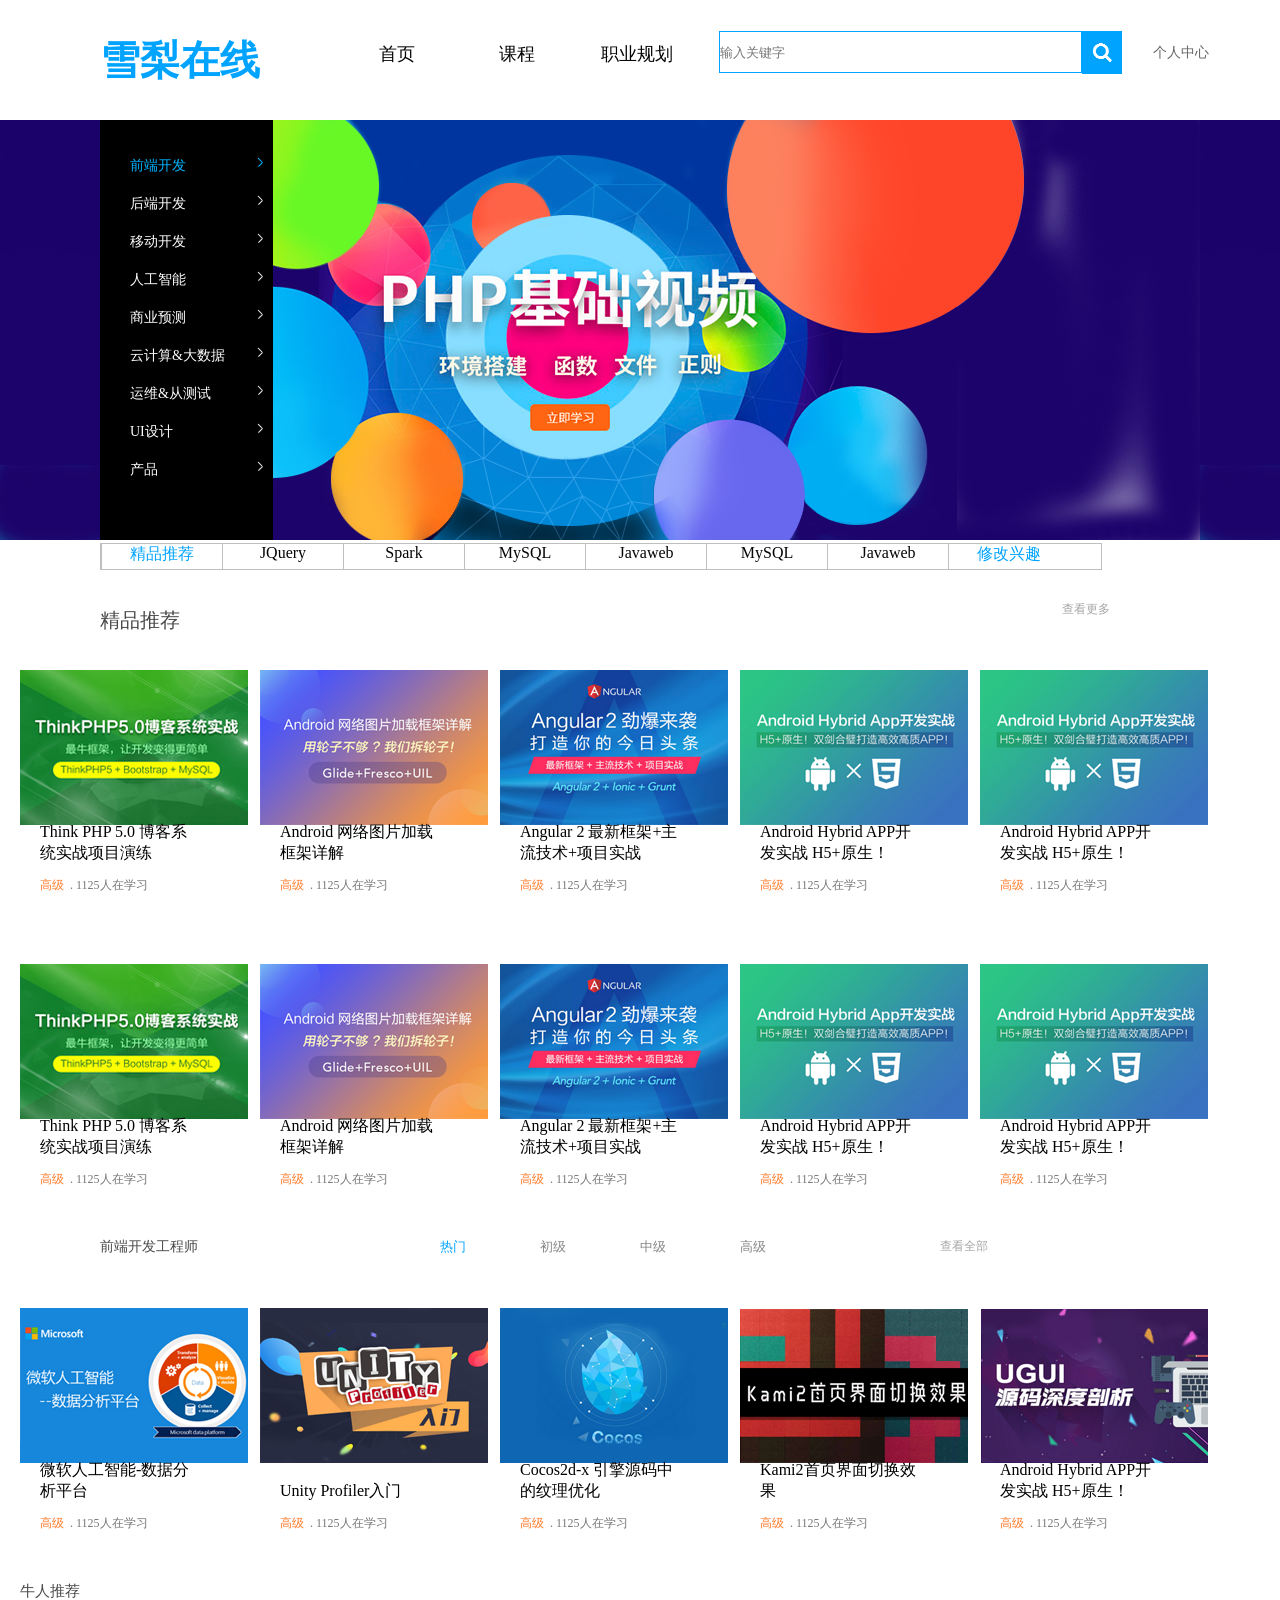
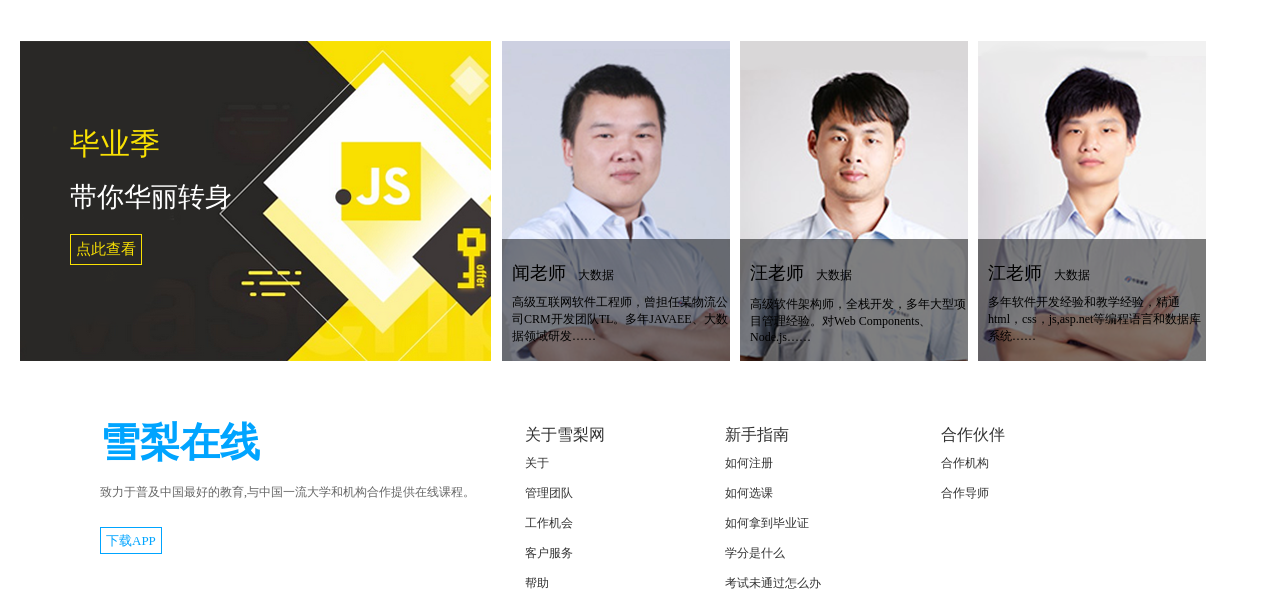
<file: index.html>
<!DOCTYPE html>
<html lang="en">
<head>
	<meta charset="UTF-8">
	<title>Document</title>
	<link rel="stylesheet" type="text/css" href="xueliedu.css">
</head>
<body>
	<!-- 头 -->
	<div class="head clearr">
		<ul >
			<li class="first">雪梨在线</li>
			<li><a href="#" class="nav">首页</a></li>
			<li><a href="#" class="nav">课程</a></li>
			<li class="last"><a href="#" class="nav">职业规划</a></li>
		</ul>
		 <form class="form ">
                    <input type="text" placeholder="输入关键字" class="search" />
                    <input type="button" class="submit" />
                </form>
        <p class="person">个人中心</p>
     </div>
     <div class="base">
     	<ul class="fun">
     	<li class="fir">前端开发<img src="image/bluearr.png"></li> 
     	<li>后端开发<img src="image/arrow.png"></li>
     	<li>移动开发<img src="image/arrow.png"></li>
     	<li>人工智能<img src="image/arrow.png"></li>
     	<li>商业预测<img src="image/arrow.png"></li>
     	<li>云计算&大数据<img src="image/arrow.png"></li>
     	<li>运维&从测试<img src="image/arrow.png"></li>
     	<li>UI设计<img src="image/arrow.png"></li>
     	<li>产品<img src="image/arrow.png"></li>
     </ul>
   </div>
   <div class="inst">
   	<ul class="inst">
   		<li style="color: #00A4FF">精品推荐</li>        
   		<li>JQuery</li> 
   		<li>Spark</li>
   		<li>MySQL</li>
   		<li>Javaweb</li>
   		<li>MySQL</li>
   		<li>Javaweb</li>
   		<li style="color: #00A4FF">修改兴趣</li> 
   </ul>
   <!-- 精品推荐 -->
 </div>
 <div class="intro clear">
 	<p>精品推荐</p>
 	<a href="#" class="more clearr">查看更多</a>
 </div>
 <!-- 第一行图片 -->
 	<div class="imgs">
 		<div class="pr">
 		<div class="img">
 		<img src="image/ceng133.png">

 	   </div>
 	   <p class="derc">Think PHP 5.0 博客系统实战项目演练 </p>
 	   <span class="he">高级</span> 
 	   <span class="peo"> . 1125人在学习</span>
 	</div>
 	   <div class="pr">
 		<div class="img">
 		<img src="image/tc135.png">
 	   </div>
 	   <p class="derc">Android 网络图片加载框架详解  </p>
 	   <span class="he">高级</span> 
 	   <span class="peo"> . 1125人在学习</span>
 	</div>
 	<div class="pr">
 		<div class="img">
 		<img src="image/tc136.png">
 	   </div>
 	   <p class="derc">Angular 2 最新框架+主流技术+项目实战  </p>
 	   <span class="he">高级</span> 
 	   <span class="peo"> . 1125人在学习</span>
 	</div>
 	<div class="pr">
 		<div class="img">
 		<img src="image/tc137.png">
 	   </div>
 	   <p class="derc">Android Hybrid APP开发实战 H5+原生！ </p>
 	   <span class="he">高级</span> 
 	   <span class="peo"> . 1125人在学习</span>
 	</div>
 	<div class="pr">
 		<div class="img">
 		<img src="image/tc137.png">
 	   </div>
 	   <p class="derc">Android Hybrid APP开发实战 H5+原生！ </p>
 	   <span class="he">高级</span> 
 	   <span class="peo"> . 1125人在学习</span>
 	</div>
 </div>
 	<!-- 第二行 -->
 <div class="imgs">
 		<div class="pr">
 		<div class="img">
 		<img src="image/ceng133.png">
 	   </div>
 	   <p class="derc">Think PHP 5.0 博客系统实战项目演练 </p>
 	   <span class="he">高级</span> 
 	   <span class="peo"> . 1125人在学习</span>
 	</div>
 	<div class="pr">
 		<div class="img">
 		<img src="image/tc135.png">
 	   </div>
 	   <p class="derc">Android 网络图片加载框架详解  </p>
 	   <span class="he">高级</span> 
 	   <span class="peo"> . 1125人在学习</span>
 	</div>
 	<div class="pr">
 		<div class="img">
 		<img src="image/tc136.png">
 	   </div>
 	   <p class="derc">Angular 2 最新框架+主流技术+项目实战  </p>
 	   <span class="he">高级</span> 
 	   <span class="peo"> . 1125人在学习</span>
 	</div>
 	<div class="pr">
 		<div class="img">
 		<img src="image/tc137.png">
 	   </div>
 	   <p class="derc">Android Hybrid APP开发实战 H5+原生！ </p>
 	   <span class="he">高级</span> 
 	   <span class="peo"> . 1125人在学习</span>
 	</div>
 	<div class="pr">
 		<div class="img">
 		<img src="image/tc137.png">
 	   </div>
 	   <p class="derc">Android Hybrid APP开发实战 H5+原生！ </p>
 	   <span class="he">高级</span> 
 	   <span class="peo"> . 1125人在学习</span>
 	</div>
 </div>
<!-- 前端开发工程师 -->
 <div>
 	<div class="clear">
 	<p class="eng">前端开发工程师</p>
 	<ul class="ify">
 		<li style="color:#00A4FF;margin-left: 200px">热门</li>
 		<li>初级</li>
 		<li>中级</li>
 		<li>高级</li>
 	</ul>
 	<a href="#" class="see">查看全部</a>
 </div>
 <!-- 前端图片 -->
 <div class="imgst">
 	<div class="pr">
 		<div class="img">
 		<img src="image/tc142.png">
 	   </div>
 	   <p class="derc">微软人工智能-数据分析平台  </p>
 	   <span class="he">高级</span> 
 	   <span class="peo"> . 1125人在学习</span>
 	</div>
 	<div class="pr">
 		<div class="img">
 		<img src="image/tc144.png">
 	   </div>
 	   <p class="derc">Unity Profiler入门       </p>
 	   <span class="he">高级</span> 
 	   <span class="peo"> . 1125人在学习</span>
 	</div>
 	<div class="pr">
 		<div class="img">
 		<img src="image/tc143.png">
 	   </div>
 	   <p class="derc">Cocos2d-x 引擎源码中的纹理优化 </p>
 	   <span class="he">高级</span> 
 	   <span class="peo"> . 1125人在学习</span>
 	</div>
 	<div class="pr">
 		<div class="img">
 		<img src="image/tc146.png">
 	   </div>
 	   <p class="derc">Kami2首页界面切换效果  </p>
 	   <span class="he">高级</span> 
 	   <span class="peo"> . 1125人在学习</span>
 	</div>
 	<div class="pr">
 		<div class="img">
 		<img src="image/tc145.png">
 	   </div>
 	   <p class="derc">Android Hybrid APP开发实战 H5+原生！ </p>
 	   <span class="he">高级</span> 
 	   <span class="peo"> . 1125人在学习</span>
 	</div>
 </div>
</div>
<!-- 牛人推荐 -->
<div class="boss clear">
	<p class="pro">牛人推荐</p>
     <div class="imgb">
 		<img src="image/tc149.png">
 		<p class="gra">毕业季</p>
 		<p class="ni">带你华丽转身</p>
 		<a href="#" class="cli">点此查看</a>
     </div>
      <div class="wboss">
 		<img src="image/wenboss.png">
 		<p class="one"><span style="font-size: 18px">闻老师</span>   &nbsp;&nbsp;&nbsp;大数据</p>
 		<p class="two">高级互联网软件工程师，曾担任某物流公司CRM开发团队TL。多年JAVAEE、大数据领域研发……</p>

 	</div>
 	 <div class="wboss">
 		<img src="image/wangboss.png">
 		<p class="one"><span style="font-size: 18px">汪老师</span>   &nbsp;&nbsp;&nbsp;大数据</p>
 		<p class="two">高级软件架构师，全栈开发，多年大型项目管理经验。对Web Components、Node.js……</p>

 	</div>
 	<div class="wboss">
 		<img src="image/jiangboss.png">
 		<p class="one"><span style="font-size: 18px">江老师</span>   &nbsp;&nbsp;&nbsp;大数据</p>
 		<p class="two">多年软件开发经验和教学经验，精通html，css，js,asp.net等编程语言和数据库系统……</p>

 	</div>
</div>
	<!-- 底部介绍 -->
<div class="foot">
	<ul class="fo">
		<li class="xueli">雪梨在线</li>
		<li class="zhi">致力于普及中国最好的教育,与中国一流大学和机构合作提供在线课程。</li>
		<li class="app"><a href="#">下载APP</a></li>
	</ul>
	<ul class="oot">
		<li style="font-size:16px">关于雪梨网</li>
		<li>关于</li>
		<li>管理团队</li>
		<li>工作机会</li>
		<li>客户服务</li>
		<li>帮助</li>
	</ul>
	<ul class="oot">
		<li style="font-size:16px">新手指南</li>
		<li>如何注册</li>
		<li>如何选课</li>
		<li>如何拿到毕业证</li>
		<li>学分是什么</li>
		<li>考试未通过怎么办</li>
	</ul>
	<ul class="oot">
		<li style="font-size:16px">合作伙伴</li>
		<li>合作机构</li>
		<li>合作导师</li>
	</ul>
</div>
</body>
</html>
</file>
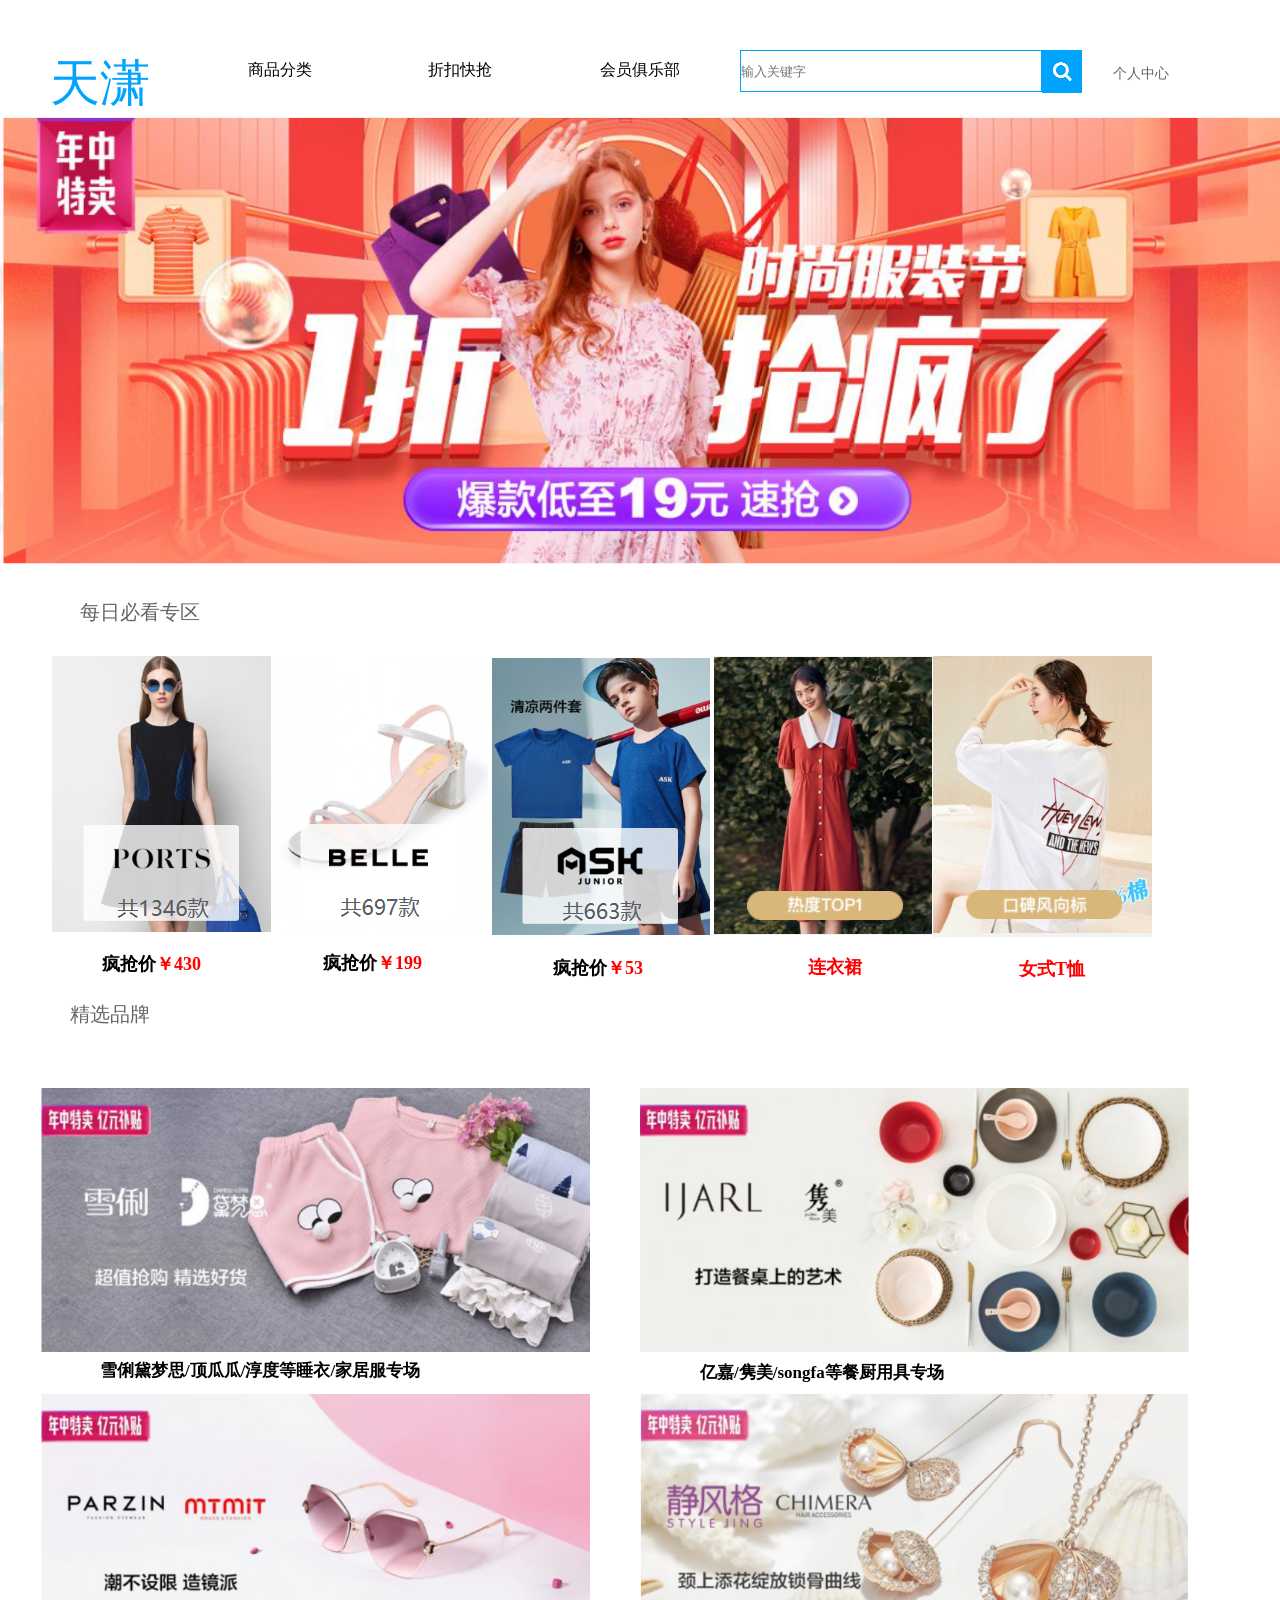
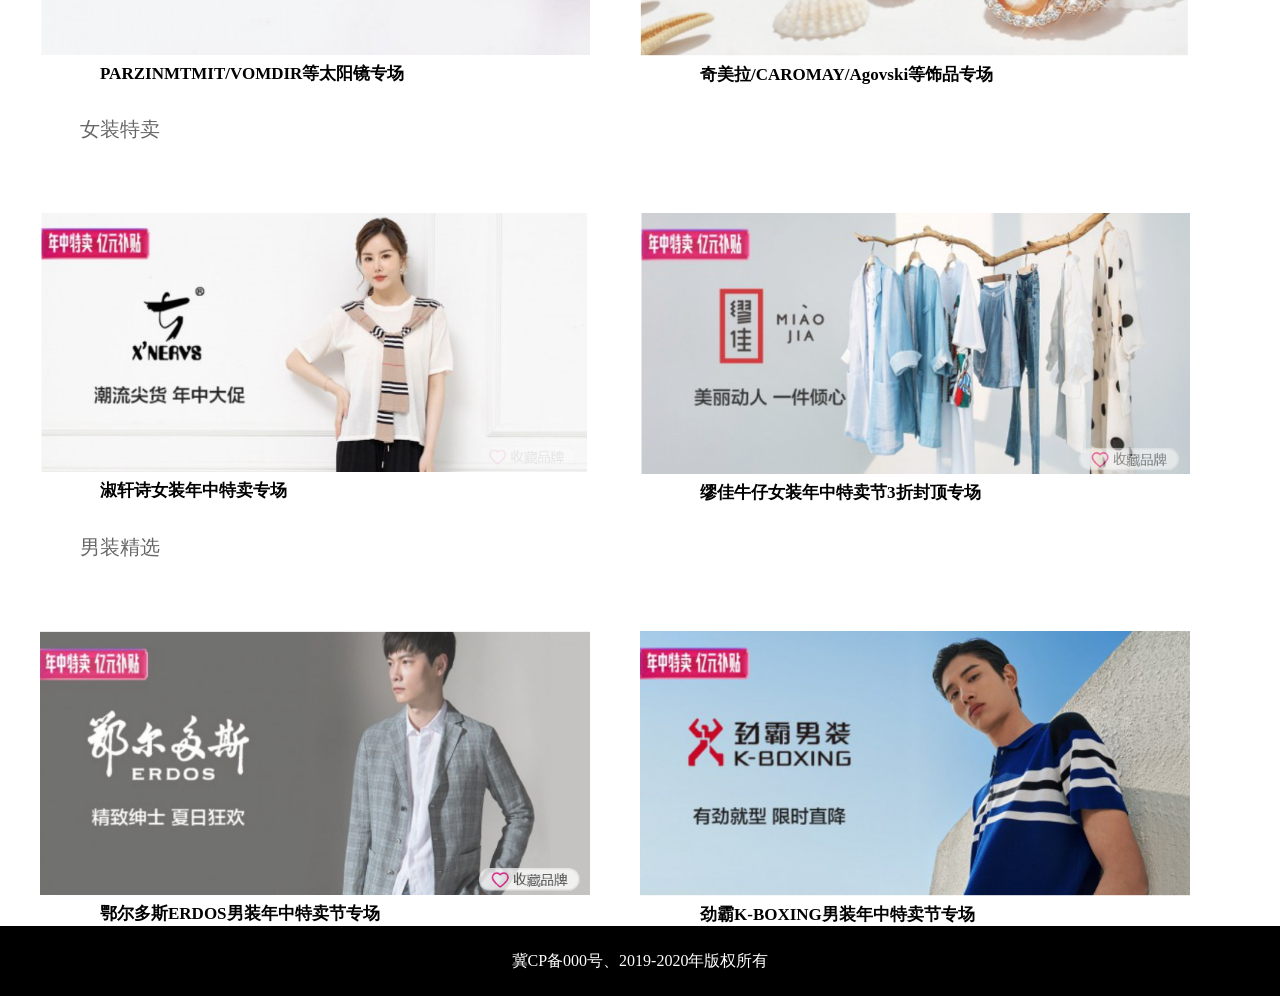
<file: tianxiao.html>
<!DOCTYPE html>
<html lang="en">
<head>
	<meta charset="UTF-8">
	<title>Document</title>
</head>
<link rel="stylesheet" type="text/css" href="tianxiao.css">
<body>
	<!-- 所有内容的大盒子 -->
	<div class="all">
	<!-- 头部  -->
	<div class="head ">
		<p> 天潇</p>
		<ul class="nav">
			<li><a href="#">商品分类</a></li>
			<li><a href="#">折扣快抢</a></li>
			<li><a href="#">会员俱乐部</a></li>
		</ul>
		<form class="form ">
                    <input type="text" placeholder="输入关键字" class="search" />
                    <input type="button" class="submit" />
                </form>
        <a class="person">个人中心</a>
        <div class="clear"></div>
	</div>
	
	<!-- 头部结束 --> 

	<!-- 轮播图 -->
	<div class="banner">
	<img src="myimg/banner1.png">

	</div>
	<!-- 轮播图结束 -->

	<!-- 每日必看专区开始 -->
	<div class="everyday ">
		<p>每日必看专区</p>
	
	 <div class="des">
		<img src="myimg/shop1.png">
		<p><span style="color:black">疯抢价</span>￥430</p>
	 </div>
	 <div class="des">
		<img src="myimg/shop2.png">
		<p><span style="color:black">疯抢价</span>￥199</p>
	 </div>
	 <div class="des">
		<img src="myimg/shop3.png">
		<p><span style="color:black">疯抢价</span>￥53</p>
	 </div>
	 <div class="des">
		<img src="myimg/shop4.png">
		<p>连衣裙</p>
	 </div>
	 <div class="des">
		<img src="myimg/shop6.png">
		<p>女式T恤</p>
	 </div>	
	 <div class="clear"></div>
	</div>
	<!-- 每日必看专区结束 -->

	<!-- 精选品牌开始 -->

	<div class="brank ">
		<p>精选品牌</p>
		<div class="dec">
			<img src="myimg/brank1.png">
			<p>雪俐黛梦思/顶瓜瓜/淳度等睡衣/家居服专场</p>
		</div>
		<div class="dec">
			<img src="myimg/brank2.png">
			<p>亿嘉/隽美/songfa等餐厨用具专场</p>
		</div>
		<div class="dec">
			<img src="myimg/brank3.png">
			<p>PARZINMTMIT/VOMDIR等太阳镜专场</p>
		</div>
		<div class="dec">
			<img src="myimg/brank4.png">
			<p>奇美拉/CAROMAY/Agovski等饰品专场</p>
		</div>
		<div class="clear"></div>

	</div>
	<!-- 精选品牌结束 -->

	<!-- 女装特卖开始 -->
	<div class="girl">
		<p>女装特卖</p>
		<div class="dec">
			<img src="myimg/woman1.png">
			<p>淑轩诗女装年中特卖专场</p>
		</div>
		<div class="dec">
			<img src="myimg/woman2.png">
			<p>缪佳牛仔女装年中特卖节3折封顶专场</p>
		</div>
		<div class="clear"></div>
		

	</div>
	<!-- 女装特卖结束 -->

	<!-- 男装精选开始 -->
	<div class="boy">
		<p>男装精选</p>
		<div class="dec">
			<img src="myimg/man1.png">
			<p>鄂尔多斯ERDOS男装年中特卖节专场</p>
		</div>
		<div class="dec">
			<img src="myimg/man2.png">
			<p>劲霸K-BOXING男装年中特卖节专场</p>
		</div>
		<div class="clear"></div>
	</div>
	<!-- 男装精选结束 -->

<!-- 版权开始 -->
	<div class="ban">
		<p>冀CP备000号、2019-2020年版权所有</p>	
	</div>
<!-- 版权结束 -->


	</div>
	<!-- 所有内容的大盒子 -->
</body>
</html>
</file>
<file: xueliedu.css>
*{
	padding: 0;
	margin: 0;
}
ul{
	list-style-type: none;
}
.clear{
	 content: '';
     display: block;
     height: 0;
	 clear: both;
}

a{
	text-decoration: none;
}
.nav{
	text-decoration: none;
    width:80px;
    height:18px;
    font-size:18px;
    font-family:Microsoft YaHei;
    font-weight:400;
    color:rgba(5,5,5,1);
    padding: 42px 32px 10px 8px;
    text-align: center;
    float: left;
}

 a.nav:hover{
	border-bottom: #00A4FF 2px solid;
}
ul .first{
	width:170px;
    height:39px;
    font-size:40px;
    font-family:Microsoft YaHei;
    font-weight:bold;
    color:rgba(0,164,255,1);
    margin: 33px 79px 29px 100px;
    float: left;
}
ul .last{

	padding-right: 0;
}
.search {
    float: left;
    width: 361px;
    height: 40px;
    margin-top: 31px;
    margin-left: 10px;
    border: 1px solid rgba(0,164,255,1);
}

.submit {
    float: left;
    width: 40px;
    height: 43px;
    margin-top: 31px;
    border: 1px solid rgba(0,164,255,1);
    background: rgba(0,164,255,1) url("image/search.png")
     no-repeat center center;
}
.person{
	width:60px;
    height:12px;
    font-size:14px;
    font-family:Microsoft YaHei;
    font-weight:400;
    color:rgba(102,102,102,1);
    float: left;
    margin-left: 31px;
    margin-top: 44px;
}

.clearr::after {
            content: '';
            display: block;
            height: 0;
            clear: both;
        }
.fun{
	height: 365px;
	width: 110px;
	font-size: 14px;
	color: #FFF;
	font-family:Microsoft YaHei ;
	margin-left: 100px;
	margin-top: 19px;
	padding:27px 43px 28px 20px ;
	background: #000000 ;
	position: relative;
}

 .fun >li{
 	width: 101px;
 	margin: 10px 0 20px 10px;
	
}
  .fir{
	color: #00B4FF;
}

ul.fun img{
	position: absolute;
	display: inline-block;
	right: 10px;
}
.base{
	background-image: url( "image/banner2.png" ) ;
	width: 100%;
	height: 420px;
}
div.inst{
	width: 1000px;
	height: 25px;
	background: #FFFFFF;
	text-align: center;
	margin-top: 3px;
	margin-left: 100px;
	border: 1px solid #BFBFBF;
}


.inst >li{
	font-size: 16px;
	color: #050505;
	font-family:Microsoft YaHei ;
	width:120px ;
    height: 25px;
	border-left: 1px #BFBFBF solid;
	float: left;
}
.intro >p{
	width: 80px;
	height: 19px;
	font-size:20px;
    font-family:Microsoft YaHei;
    font-weight:400;
    color:#494949;
	margin-left: 100px;
	margin-top: 37px;
	float: left;
}
a.more{
	width:48px;
    height:13px;
    font-size:12px;
    text-decoration: none;
    color: #A5A5A5;
    font-family:Microsoft YaHei;
    font-weight:400;
    margin-top: 31px;
    margin-right:170px ;
    float: right;
}
.imgs{
	height: 120px;
	margin-top: 80px;
	margin-left: 0px;

}
.img{
	width: 200px;
	float: left;
}
.pr{
	position: relative;
	float: left;
    margin: 20px 20px 0 20px; 

}
.derc{
	position: absolute;
	bottom: 80px;
	left: 20px;
	width: 80%;
}
.he{
	color: #FF7C2D;
	font-size: 12px;
	position: absolute;
	
	bottom: 50px;
	left: 20px;
}
.peo{
	color: #777777;
	font-size: 12px;
	position: absolute;
	bottom: 50px;
	left:50px;
	
}
.eng{
	width:140px;
    height:19px;
    font-size:14px;
    font-family:Microsoft YaHei;
    font-weight:400;
    color:rgba(73,73,73,1);
    margin-left: 100px;
    float: left;
}

.ify >li{
	float: left;
	font-size:13px;
    font-family:Microsoft YaHei;
    color: #868686;
    width: 100px;

}
.see{
	font-size:12px;
	color: #A5A5A5;
	float: left;
	margin-left: 100px;

}
.imgst{
	margin-top: 50px;
}

/* 牛人推荐 */
.boss{
	margin-bottom: 40px;
}
.pro{
	width:80px;
    height:19px;
    font-size:15px;
    font-family:Microsoft YaHei;
    font-weight:400;
    margin-left: 20px;
    color:rgba(73,73,73,1)
}
.imgb{
	position: relative;
	margin-left: 20px;
	margin-top: 40px;
	width: 472px;
	float: left;
}
.gra{
	position: absolute;
	bottom: 200px;
	left: 50px;
	color: #F9E103;
	font-size: 30px;
}
.ni{
	position: absolute;
	bottom: 150px;
	left: 50px;
	color:#FFFFFF;
	font-size: 27px;

}
.cli{
	position: absolute;
	bottom: 100px;
	left: 50px;
	color:#F9E103;
	font-size: 15px;
	padding: 5px;
	border: solid 1px #F9E103;
}

.wboss{
	position: relative;
	margin-left: 10px;
	float: left;
	margin-top: 40px;
}
 .one{
	position: absolute;
	bottom: 80px;
	left: 10px;
	font-size: 12px
}
 .two{
	position: absolute;
	bottom: 20px;
	left: 10px;
	font-size: 12px
}
.xueli{
	width:170px;
    height:39px;
    font-size:40px;
    font-family:Microsoft YaHei;
    font-weight:bold;
    color:rgba(0,164,255,1);
    margin-top: 50px;
    margin-left: 100px;
  

}
.fo{
	float: left;
}
.zhi{
	margin-left: 100px;
	margin-top: 30px;
	font-size:12px;
    font-family:SimSun;
    color: #666666;
   
}
.app{
	margin-top: 30px;
	margin-left: 100px;
	
}
.app>a{
	border: solid 1px #00A4FF;
	padding: 5px;
	color: #00A4FF;
	font-size: 13px;
	/* margin-left: 100px; */
	
}

.oot{
	margin-top: 60px;
	margin-left: 50px;
	margin-right: 70px;
	font-size: 12px;
	color: #333333;
	float: left;
}
.oot li{
	height: 30px;
}
</file>
<file: tianxiao.css>
* {
	padding: 0;
	margin: 0;
}

.clear{
	 clear: both;
}
.all{
	margin: 0,auto;
	/* background-color: rgba(123,9,34,0.4) */
}
.head>p{
	font-size: 50px;
	
	color: rgb(0,164,255);
	margin: 50px 0px 0px 50px;
	font-family:"隶书" ;
	float: left;
}
ul{
	list-style-type: none;
}
a{
	text-decoration: none;
	color: black;
}
.head li{
	float: left;
	width: 100px;
	text-align: center;
	margin:60px 0px 0px 80px;
}
.nav li:hover{
	border-bottom: solid 2px #59B59B;

}
.search {
    float: left;
    width: 300px;
    height: 40px;
    margin-top: 50px;
    margin-left: 50px;
    border: 1px solid rgba(0,164,255,1);
}

.submit {
    float: left;
    width: 40px;
    height: 43px;
    margin-top: 50px;
    border: 1px solid rgba(0,164,255,1);
    background: rgba(0,164,255,1) url("myimg/search.png")
     no-repeat center center;
}
.person{
	width:60px;
    height:12px;
    font-size:14px;
    font-family:Microsoft YaHei;
    font-weight:400;
    color:rgba(102,102,102,1);
    float: left;
    margin-left: 31px;
    margin-top: 65px;
}
.banner{
	width: 100%;
}
.banner img{
	width: 100%;
}

  .everyday>p{
	color: rgba(102,102,102,1);
	padding: 30px;
	font-size: 20px;

   }
   .everyday{
   	float: left;
   	padding-left: 50px;
   	margin-bottom: 60px;
   	margin-right: 100px;
   
   }
   .need img{
	margin: 10px;
   }
   .des{
   	float: left;
   	position: relative;
   }
   .des p{
   	position: absolute;
   	bottom: -40px;
    right: 70px;
   	font-size: 18px;
   	color: red;
   	font-weight: bold;
   }
  .brank{
  	margin-bottom: 30px;
  	
  }
   .brank>p{
   
   	margin-left: 50px;
   	color: rgba(102,102,102,1);
	padding: 20px;
	font-size: 20px;


   }
   .dec{
   	float: left;
   	position: relative;
   }
   .dec img{
   	margin-top: 40px;
   	margin-left: 30px;
   	padding: 0 10px;
   	width: 550px;
   	float: left;
   }
   .dec p{
   	position: absolute;
    bottom: -30px;
    left: 100px;
    font-size: 17px;
    font-weight: bold;
   }
   .girl>p{
   	margin-left: 50px;
   	color: rgba(102,102,102,1);
	padding: 30px;
	font-size: 20px;
   }
   .girl{
   	margin-bottom: 30px;
  
   }
   .boy{
   	
   	margin-bottom: 20px;
   }
   .boy>p{
   		margin-left: 50px;
   	color: rgba(102,102,102,1);
	padding: 30px;
	font-size: 20px;
   }
   .ban{
   	margin-top: 30px;
   	width: 100%;
   	height: 70px;
   	background-color: #000;
   }
   .ban>p{
   	text-align: center;
   line-height: 70px;
   	color: #fff;
   }
</file>
